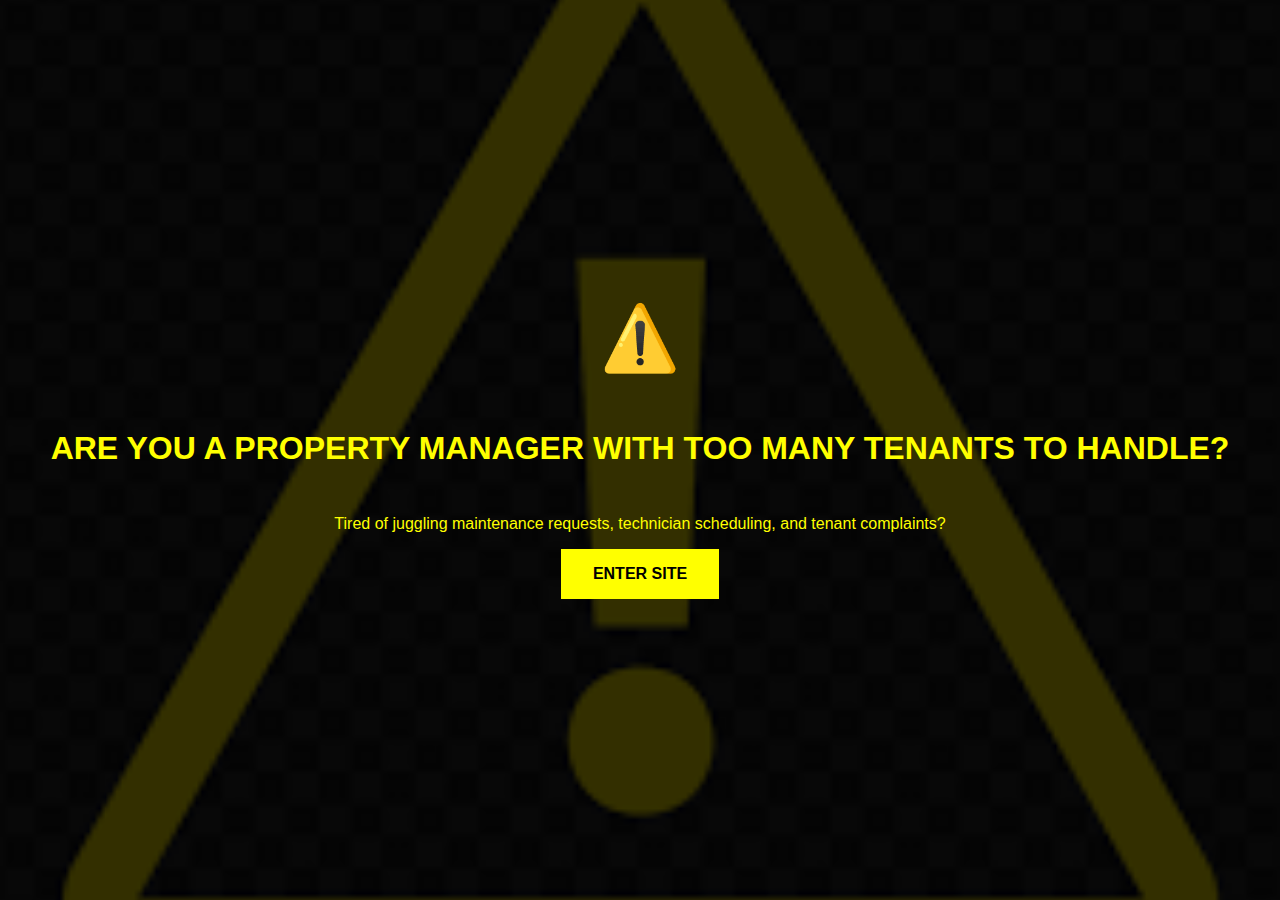
<file: index.html>
<!DOCTYPE html>
<html lang="en">
<head>
  <meta charset="UTF-8" />
  <meta name="viewport" content="width=device-width, initial-scale=1.0"/>
  <title>DPM - Property Maintenance Assistant</title>
  <link rel="stylesheet" href="style.css" />
</head>
<body>

  <div id="intro" class="intro-screen">
    <div class="warning-icon">⚠️</div>
    <h1>ARE YOU A PROPERTY MANAGER WITH TOO MANY TENANTS TO HANDLE?</h1>
    <p>Tired of juggling maintenance requests, technician scheduling, and tenant complaints?</p>
    <button onclick="enterSite()">ENTER SITE</button>
  </div>

  <div id="main" class="main-content">
    <div class="section">
      <h2>Meet DPM – Your Smart Property Maintenance Assistant</h2>
      <p>DPM is a web-based platform that helps property managers automate and simplify maintenance workflows — from tenant requests to technician assignments.</p>
    </div>

    <div class="section features">
      <div class="feature-card">
        <h3>📋 Centralized Requests</h3>
        <p>Handle all tenant requests from one dashboard.</p>
      </div>
      <div class="feature-card">
        <h3>🤖 Smart Technician Matching</h3>
        <p>AI matches the right technician to each job.</p>
      </div>
      <div class="feature-card">
        <h3>📍 Zone-Aware Scheduling</h3>
        <p>Efficient routing based on technician zones.</p>
      </div>
      <div class="feature-card">
        <h3>📊 Real-Time Status Updates</h3>
        <p>Stay informed as jobs move through the pipeline.</p>
      </div>
      <div class="feature-card">
        <h3>🔒 Secure Multi-Role Access</h3>
        <p>Tenants, Technicians, Managers, and Admins – each with tailored access.</p>
      </div>
    </div>

    <div class="section">
      <h3>Want to see it in action?</h3>
      <p>Watch our quick demo or explore screenshots of our working prototype.</p>
      <button class="btn-dark">REGISTER HERE</button>
    </div>
  </div>

  <script src="script.js"></script>
</body>
</html>
</file>
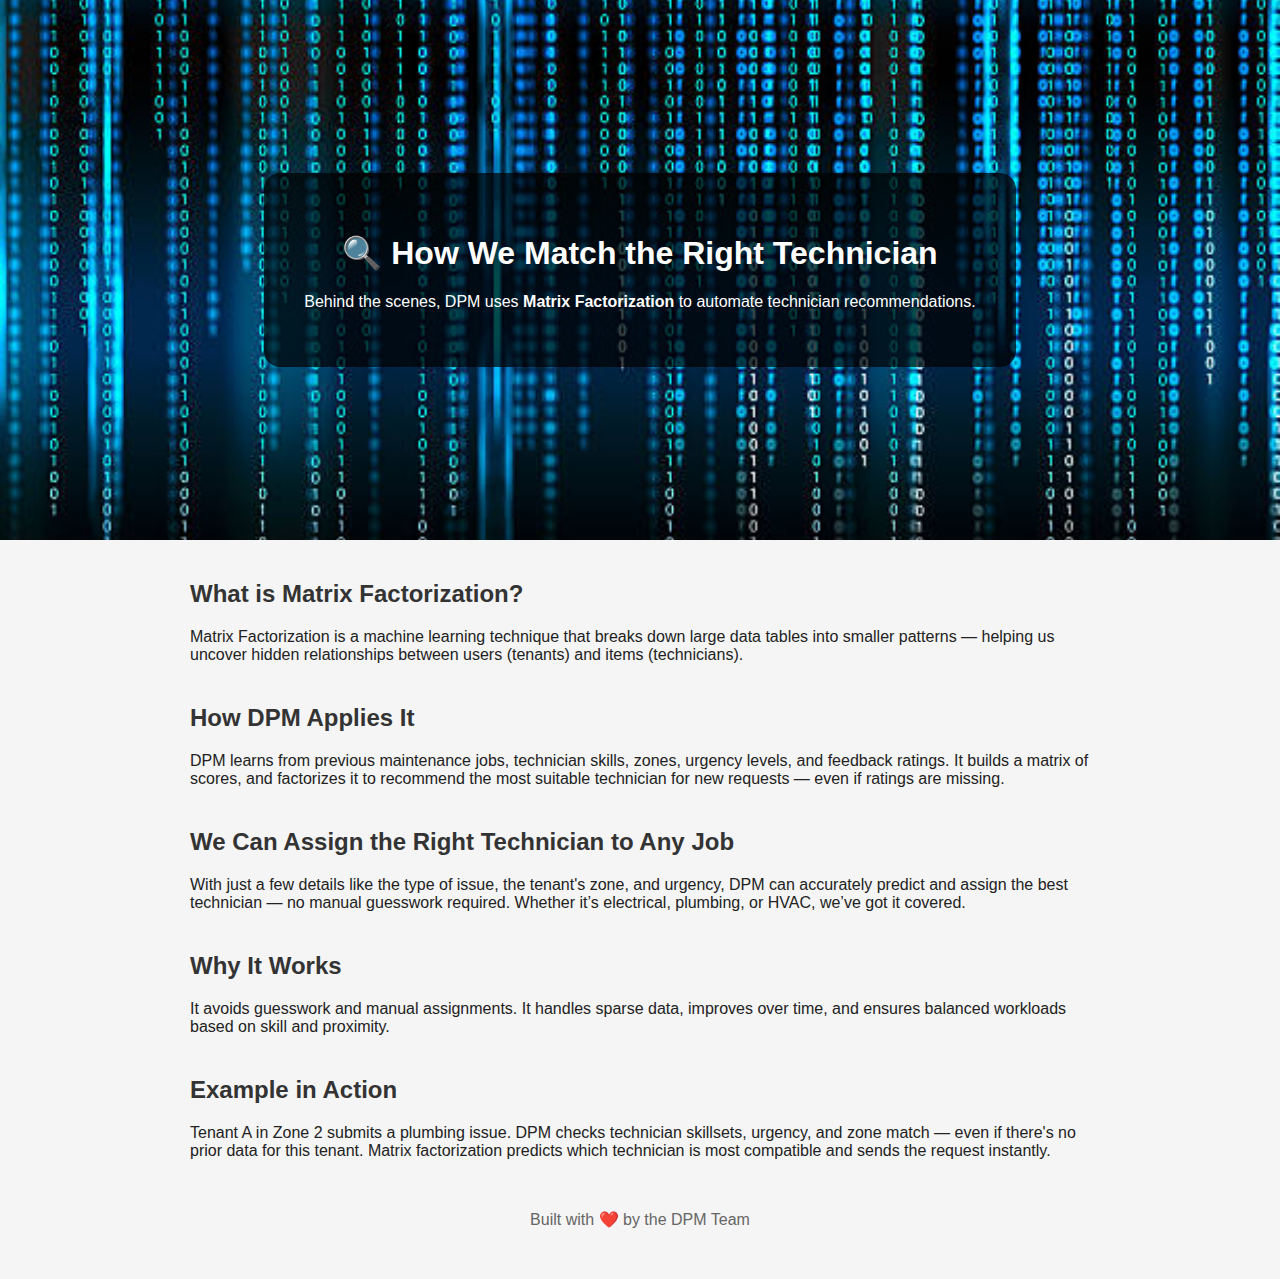
<file: development.html>
<!DOCTYPE html>
<html lang="en">
<head>
  <meta charset="UTF-8" />
  <meta name="viewport" content="width=device-width, initial-scale=1.0"/>
  <title>How DPM Uses Matrix Factorization</title>
  <link rel="stylesheet" href="dev-style.css" />
</head>
<body>
  <div class="hero">
    <div class="overlay">
      <h1>🔍 How We Match the Right Technician</h1>
      <p>Behind the scenes, DPM uses <strong>Matrix Factorization</strong> to automate technician recommendations.</p>
    </div>
  </div>

  <div class="content">
    <section>
      <h2>What is Matrix Factorization?</h2>
      <p>Matrix Factorization is a machine learning technique that breaks down large data tables into smaller patterns — helping us uncover hidden relationships between users (tenants) and items (technicians).</p>
    </section>

    <section>
      <h2>How DPM Applies It</h2>
      <p>DPM learns from previous maintenance jobs, technician skills, zones, urgency levels, and feedback ratings. It builds a matrix of scores, and factorizes it to recommend the most suitable technician for new requests — even if ratings are missing.</p>
    </section>

    <section>
      <h2>We Can Assign the Right Technician to Any Job</h2>
      <p>With just a few details like the type of issue, the tenant's zone, and urgency, DPM can accurately predict and assign the best technician — no manual guesswork required. Whether it’s electrical, plumbing, or HVAC, we’ve got it covered.</p>
    </section>

    <section>
      <h2>Why It Works</h2>
      <p>It avoids guesswork and manual assignments. It handles sparse data, improves over time, and ensures balanced workloads based on skill and proximity.</p>
    </section>

    <section>
      <h2>Example in Action</h2>
      <p>Tenant A in Zone 2 submits a plumbing issue. DPM checks technician skillsets, urgency, and zone match — even if there's no prior data for this tenant. Matrix factorization predicts which technician is most compatible and sends the request instantly.</p>
    </section>

    <footer>
      <p>Built with ❤️ by the DPM Team</p>
    </footer>
  </div>
</body>
</html>
</file>
<file: style.css>
* {
  box-sizing: border-box;
}

body, html {
  margin: 0;
  padding: 0;
  font-family: Arial, sans-serif;
}

.intro-screen {
  background: url('caution.png') center center no-repeat;
  background-size: cover;
  color: yellow;
  min-height: 100vh;
  display: flex;
  flex-direction: column;
  justify-content: center;
  align-items: center;
  text-align: center;
  padding: 20px;
  position: relative;
}

.intro-screen::before {
  content: '';
  position: absolute;
  top: 0; left: 0;
  width: 100%; height: 100%;
  background: rgba(0, 0, 0, 0.8); /* Dark overlay */
  z-index: 0;
}

.intro-screen > * {
  position: relative;
  z-index: 1;
}

.intro-screen h1 {
  font-size: 2em;
  margin-bottom: 1em;
}

.warning-icon {
  font-size: 4em;
  margin-bottom: 0.5em;
}

.intro-screen button {
  padding: 1em 2em;
  font-size: 1em;
  font-weight: bold;
  background-color: yellow;
  color: black;
  border: none;
  cursor: pointer;
  transition: background-color 0.3s ease;
}

.intro-screen button:hover {
  background-color: gold;
}

.main-content {
  display: none;
  padding: 40px;
}

.section {
  margin-bottom: 50px;
  text-align: center;
}

.features {
  display: grid;
  grid-template-columns: repeat(auto-fit, minmax(250px, 1fr));
  gap: 20px;
}

.feature-card {
  border: 1px solid #ccc;
  border-radius: 12px;
  padding: 20px;
  box-shadow: 2px 2px 8px rgba(0,0,0,0.1);
}

.feature-card h3 {
  margin-bottom: 10px;
}

.btn-dark {
  background-color: black;
  color: white;
  padding: 1em 2em;
  font-size: 1em;
  border: none;
  cursor: pointer;
}

.btn-dark:hover {
  background-color: #222;
}

@media (max-width: 600px) {
  .intro-screen h1 {
    font-size: 1.5em;
  }
}
</file>
<file: dev-style.css>
body {
  margin: 0;
  padding: 0;
  font-family: Arial, sans-serif;
  background-color: #f5f5f5;
  color: #222;
}

.hero {
  background: url('matrix.jpg') center center no-repeat;
  background-size: cover;
  height: 60vh;
  display: flex;
  align-items: center;
  justify-content: center;
  position: relative;
  color: white;
  text-align: center;
}

.hero .overlay {
  background-color: rgba(0, 0, 0, 0.7);
  padding: 40px;
  border-radius: 16px;
}

.content {
  max-width: 900px;
  margin: 40px auto;
  padding: 0 20px;
}

h2 {
  color: #333;
  margin-top: 40px;
}

ul {
  list-style: none;
  padding: 0;
}

ul li {
  margin: 10px 0;
  padding-left: 1.2em;
  position: relative;
}

ul li::before {
  content: "✔️";
  position: absolute;
  left: 0;
}

footer {
  text-align: center;
  margin: 50px 0;
  color: #666;
}
</file>
